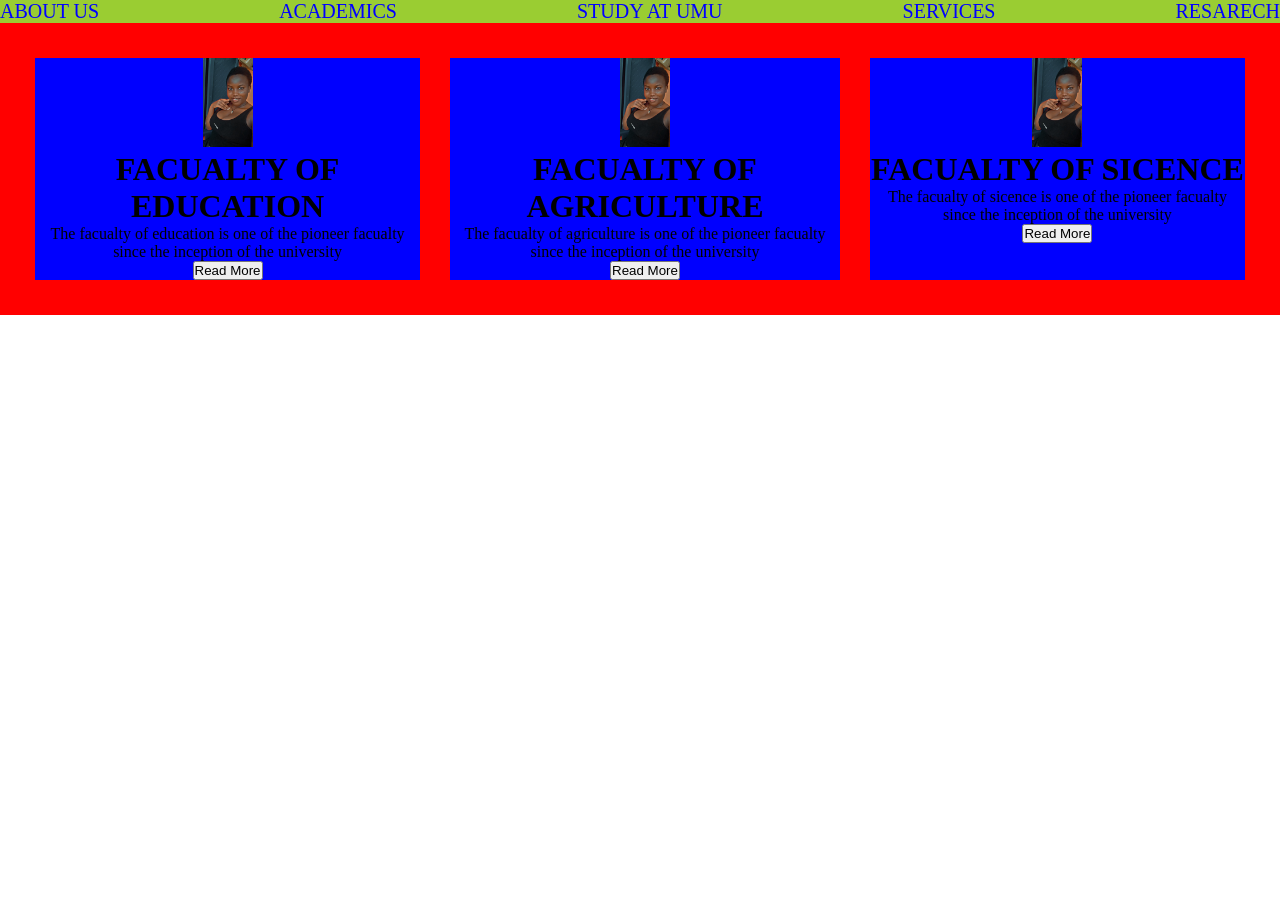
<file: index/index.html>
<!DOCTYPE html>
<html lang="en">
<head>
    <meta charset="UTF-8">
    <meta name="viewport" content="width=device-width, initial-scale=1.0">
    <title>Document</title>
<link href="./index.css" rel="stylesheet">
</head>
<body>
    <ol class="nav-links">
        <li><a href="#">ABOUT US</a></li>
        <li><a href="#">ACADEMICS</a></li>
        <li><a href="#">STUDY AT UMU</a></li>
        <li><a href="#">SERVICES</a></li>
        <li><a href="#">RESARECH</a></li>
    </ol>
    <div class="firstdiv">
        <div>
            <img src="Snapchat-1722478823.jpg" width="50px" >
            <h1>
                FACUALTY OF EDUCATION
            </h1>
            <P>The facualty of education is one of the pioneer facualty since the inception of the university</P>
            <button>Read More</button>
        </div>
        <div>
            <img src="Snapchat-1722478823.jpg" width="50px" >
            <h1>
                FACUALTY OF AGRICULTURE
            </h1>
            <P>The facualty of agriculture is one of the pioneer facualty since the inception of the university</P>
             <button>Read More</button>
        </div>
        <div>
           <img src="Snapchat-1722478823.jpg" width="50px">
            <h1>
                FACUALTY OF SICENCE
            </h1>
            <P>The facualty of sicence is one of the pioneer facualty since the inception of the university</P>
             <button>Read More</button>
        </div>

    </div>
</body>
</html>
</file>
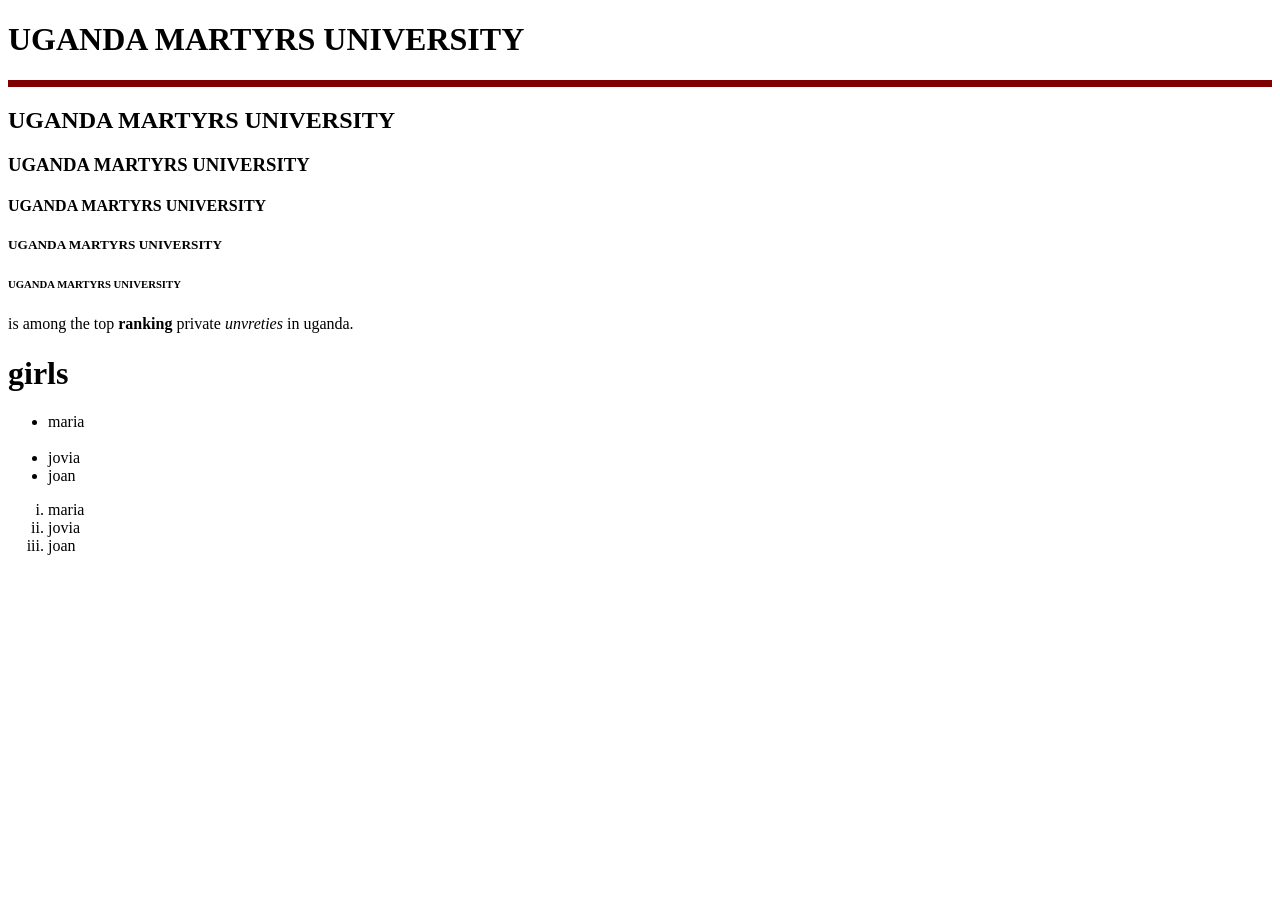
<file: my first website/index.html>
<!DOCTYPE html>
<html lang="en">
<head>
    <meta charset="UTF-8">
    <meta name="viewport" content="width=device-width, initial-scale=1.0">
    <title>AJAMBO JOVIA</title>
</head>
<body>
    <h1>UGANDA MARTYRS UNIVERSITY</h1><hr color="maroon" size="7">
    <h2>UGANDA MARTYRS UNIVERSITY</h2>
    <h3>UGANDA MARTYRS UNIVERSITY</h3>
    <h4>UGANDA MARTYRS UNIVERSITY</h4>
    <h5>UGANDA MARTYRS UNIVERSITY</h5>
    <h6>UGANDA MARTYRS UNIVERSITY</h6> is among the top <b>ranking</b> private <i>unvreties</i> in uganda.
    <h1>girls</h1>
    <ul>
     <li>maria</li><br>   
     <li>jovia</li>
     <li>joan</li> 
    </ul>
    <ol type="i">
    <li>maria</li>
     <li>jovia</li>
    <li>joan</li>
    </ol>
</body>
</html>
</file>
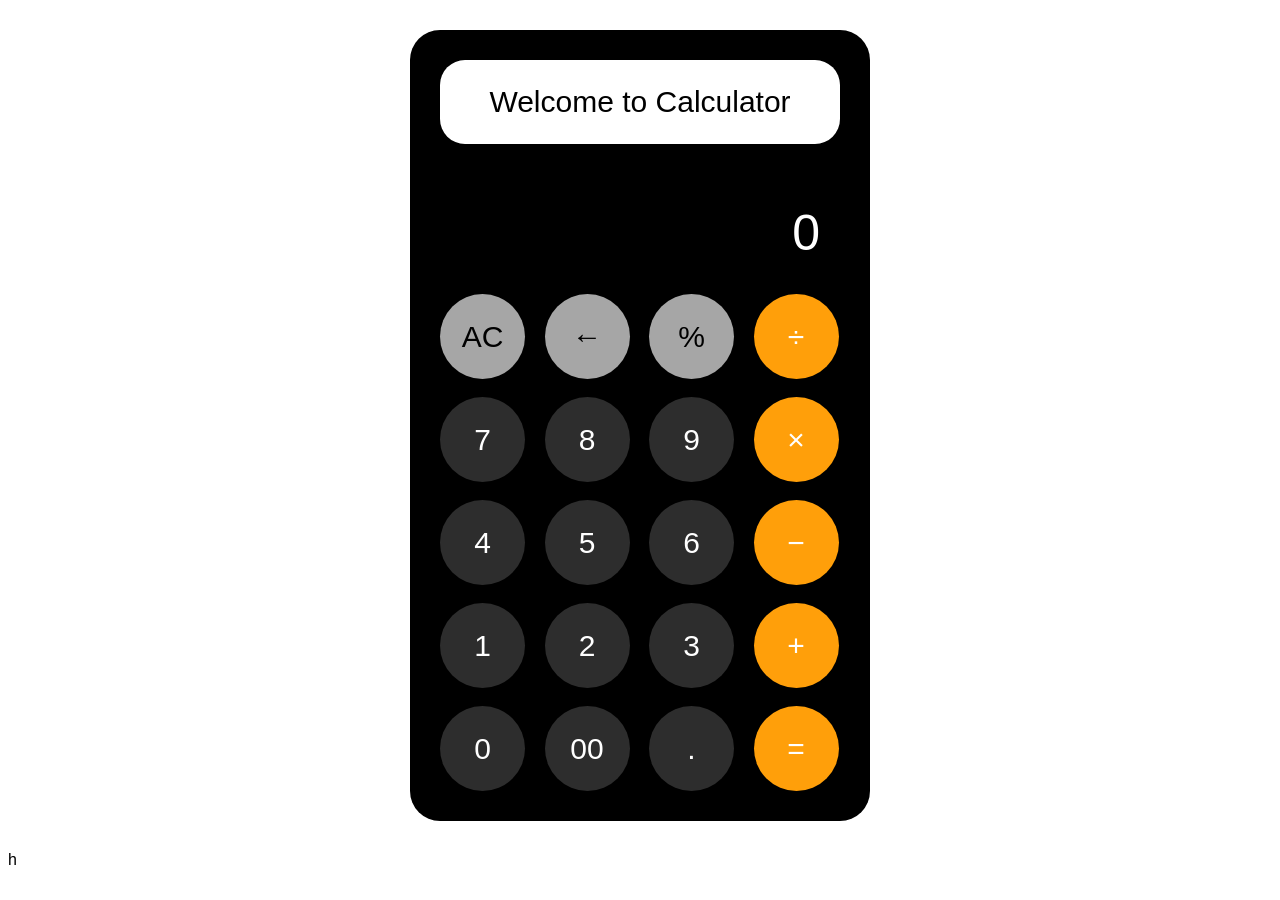
<file: calculator/Calculator.html>
<!DOCTYPE html>
<!-- saved from url=(0047)file:///C:/Users/AJAMBO/Desktop/CALCULATOR.html -->
<html><head><meta http-equiv="Content-Type" content="text/html; charset=UTF-8">
    <title>Calculator</title>

    <style>
        body {
            background-color: white;
            font-family: Arial, sans-serif;
        }

        .calculator {
            width: 400px;
            background-color: black;
            padding: 30px;
            margin: 30px auto;
            border-radius: 30px;
        }

        .welcome {
            background-color: white;
            color: black;
            text-align: center;
            padding: 25px 5px;
            border-radius: 25px;
            font-size: 30px;
            margin-bottom: 40px;
        }

        .display {
            color: white;
            text-align: right;
            font-size: 50px;
            padding: 20px;
            height: 70px;
        }

        .buttons {
            display: grid;
            grid-template-columns: repeat(4, 1fr);
            gap: 18px;
        }

        button {
            width: 85px;
            height: 85px;
            border-radius: 50%;
            border: none;
            font-size: 30px;
        }

        /* Grey buttons */
        .grey {
            background-color: #a6a6a6;
            color: black;
        }

        /* Dark number buttons */
        .dark {
            background-color: #2d2d2d;
            color: white;
        }

        /* Orange operation buttons */
        .orange {
            background-color: #ff9f0a;
            color: white;
        }
    </style>
</head>

<body>

    <div class="calculator">

        <div class="welcome">
            Welcome to Calculator
        </div>

        <div class="display">
            0
        </div>

        <div class="buttons">

            <!-- First row -->
            <button class="grey">AC</button>
            <button class="grey">←</button>
            <button class="grey">%</button>
            <button class="orange">÷</button>

            <!-- Second row -->
            <button class="dark">7</button>
            <button class="dark">8</button>
            <button class="dark">9</button>
            <button class="orange">×</button>

            <!-- Third row -->
            <button class="dark">4</button>
            <button class="dark">5</button>
            <button class="dark">6</button>
            <button class="orange">−</button>

            <!-- Fourth row -->
            <button class="dark">1</button>
            <button class="dark">2</button>
            <button class="dark">3</button>
            <button class="orange">+</button>

            <!-- Fifth row -->
            <button class="dark">0</button>
            <button class="dark">00</button>
            <button class="dark">.</button>
            <button class="orange">=</button>

        </div>

    </div>


 h </body></html>
</file>
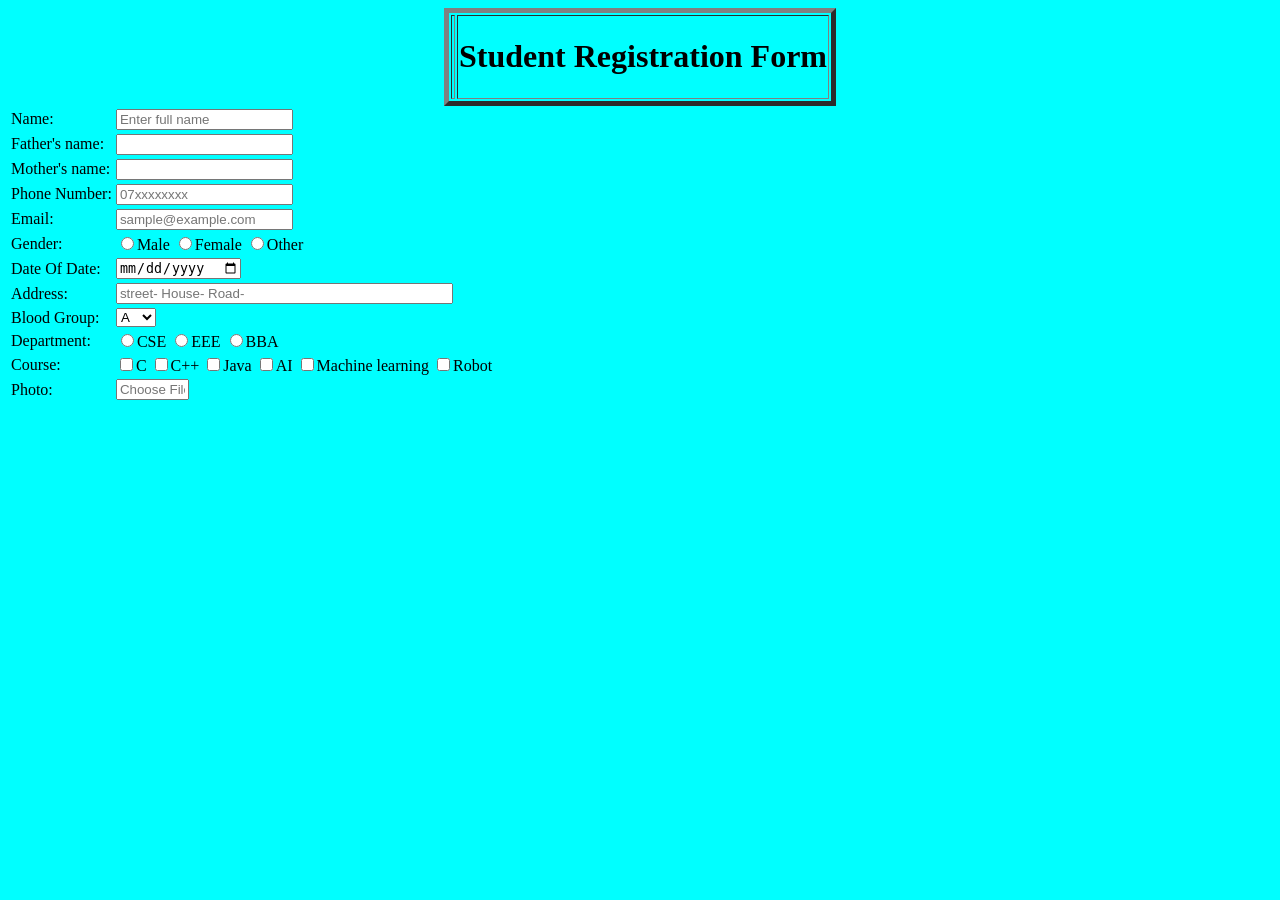
<file: FORM/form.html>
<!DOCTYPE html>
<html lang="en">
<head>
    <meta charset="UTF-8">
    <meta name="viewport" content="width=device-width, initial-scale=1.0">
    <title>My form</title>
</head>
<body bgcolor="cyan">
     <center><table border="5"><tr><td><th><h1>Student Registration Form </h1></th></td></tr></table></center>

     <table>
        <tr>
            <td>Name:</td>
            <td><input type="text" placeholder="Enter full name"></td>
        </tr>
        <tr>
            <td>Father's name:</td>
            <td><input type="text"></td>
        </tr>
        <tr>
            <td>Mother's name:</td>
            <td><input type="text"></td>
        </tr>
        <tr>
            <td>Phone Number:</td>
            <td><input type="text" placeholder="07xxxxxxxx"></td>
        </tr>
        <tr>
            <td>Email:</td>
            <td><input type="text" placeholder="sample@example.com"></td>
        </tr>
        <tr>
            <td>Gender:</td>
            <td><input type="radio">Male
            <input type="radio">Female
            <input type="radio">Other
            </td>
        </tr>
        <tr>
            <td>Date Of Date:</td>
            <td><input type="date"></td>
        </tr>
        <tr>
            <td>Address:</td>
            <td><input type="text" placeholder="street- House- Road-" size="40"></td>
        </tr>
        <tr>
            <td>Blood Group:</td>
            <td><select name="" id="">
                <option value="">A</option>
                <option value="">B</option>
                <option value="">AB</option>
                <option value="">O</option>
            </select></td>
        </tr>
        <tr>
            <td>Department:</td>
            <td>
                <input type="radio">CSE
                <input type="radio">EEE
                <input type="radio">BBA
            </td>
        </tr>
        <tr>
            <td>Course:</td>
            <td>
                <input type="checkbox">C
                <input type="checkbox">C++
                <input type="checkbox">Java
                <input type="checkbox">AI
                <input type="checkbox">Machine learning
                <input type="checkbox">Robot
            </td>
        </tr>
        <tr>
            <td>Photo:</td>
            <td><input type="text" placeholder="Choose File" size="7"></td>
        </tr>     






















     </table>

</body>
</html>
</file>
<file: index/index.css>
*{
    margin: 0;
    padding: 0;
    box-sizing: border-box;
}



 
.nav-links{
    list-style-type: none;
    display: flex;
    justify-content:space-between;
    background-color: yellowgreen;
    border: 20px;
    margin: 0;


}




.nav-links li a{
    color: blue;
    text-decoration: none;
    font-size: 20px;
    

}
.firstdiv{
    background-color: red;
    justify-content: space-between;
    display: flex;
    padding: 20px;
}
.firstdiv div{
    
    justify-content: space-between;
    background-color: blue;
    margin: 15px;
   
    text-align: center;
}
</file>
